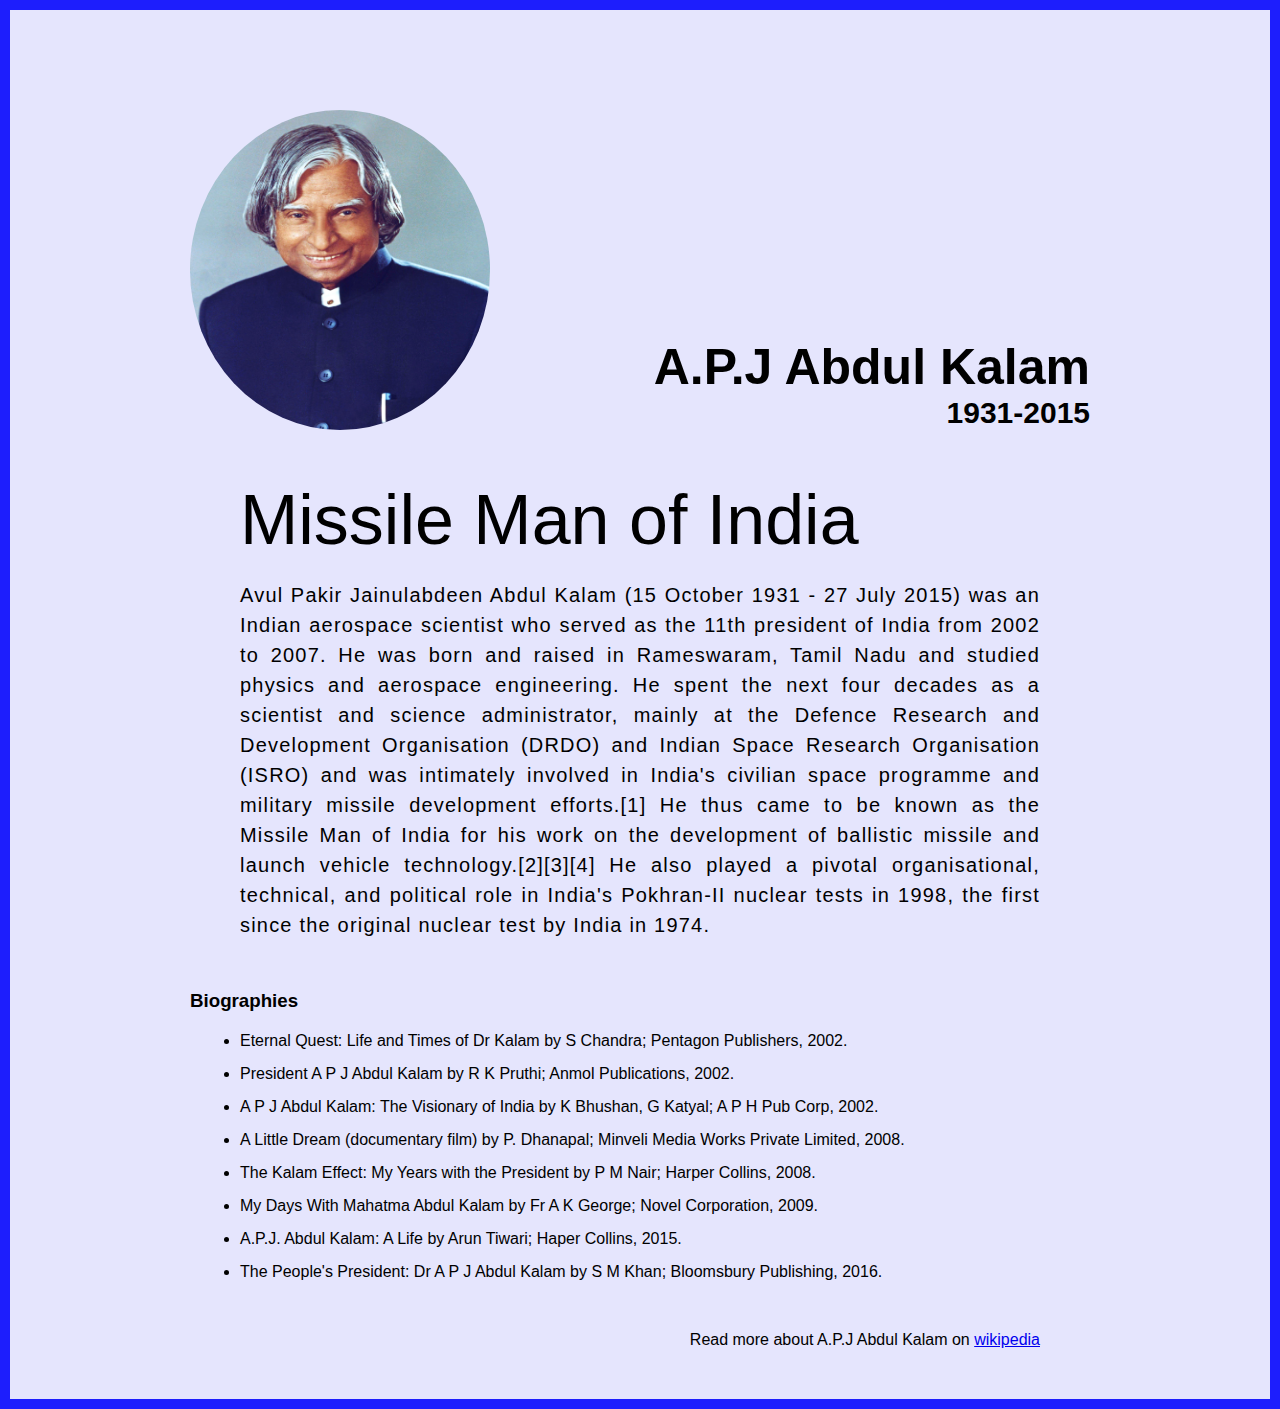
<file: index.html>
<!DOCTYPE html>
<html lang="en">
<head>
  <meta charset="UTF-8">
  <meta http-equiv="X-UA-Compatible" content="IE=edge">
  <meta name="viewport" content="width=device-width, initial-scale=1.0">
  <title>A.P.J ABDUL KALAM</title>
  <link rel="stylesheet" href="./style.css">
</head>
<body>
  <div class="container">
    <div class="content">
      <section class="top_section">
        <div class="image_container">
          <img src="./Assets/A._P._J._Abdul_Kalam.jpg" alt="tribute">
        </div>
        <div>
          <h1>A.P.J Abdul Kalam</h1>
          <H3>1931-2015</H3>
        </div>
      </section>
      <section class="about_section">
        <h2>Missile Man of India</h2>
        <p>Avul Pakir Jainulabdeen Abdul Kalam</b> (15 October 1931 - 27 July
          2015) was an Indian aerospace scientist who served as the 11th
          president of India from 2002 to 2007. He was born and raised in
          Rameswaram, Tamil Nadu and studied physics and aerospace
          engineering. He spent the next four decades as a scientist and
          science administrator, mainly at the Defence Research and
          Development Organisation (DRDO) and Indian Space Research
          Organisation (ISRO) and was intimately involved in India's civilian
          space programme and military missile development efforts.[1] He thus
          came to be known as the Missile Man of India for his work on the
          development of ballistic missile and launch vehicle
          technology.[2][3][4] He also played a pivotal organisational,
          technical, and political role in India's Pokhran-II nuclear tests in
          1998, the first since the original nuclear test by India in 1974.</p>
      </section>
      <section class="biography_section">
        <h3>Biographies</h3>
        <ul>
          <li>Eternal Quest: Life and Times of Dr Kalam by S Chandra; Pentagon
            Publishers, 2002.</li>

          <li>President A P J Abdul Kalam by R K Pruthi; Anmol Publications,
            2002.</li>

          <li> A P J Abdul Kalam: The Visionary of India by K Bhushan, G Katyal;
              A P H Pub Corp, 2002.</li>

          <li> A Little Dream (documentary film) by P. Dhanapal; Minveli Media
            Works Private Limited, 2008.</li>

          <li>The Kalam Effect: My Years with the President by P M Nair; Harper
            Collins, 2008.</li>

          <li>My Days With Mahatma Abdul Kalam by Fr A K George; Novel
            Corporation, 2009.</li>

          <li>A.P.J. Abdul Kalam: A Life by Arun Tiwari; Haper Collins, 2015.</li>

          <li>The People's President: Dr A P J Abdul Kalam by S M Khan;
            Bloomsbury Publishing, 2016.</li>
        </ul>
      </section>
      <footer>
        <p>
          Read more about A.P.J Abdul Kalam on <a href="https://en.wikipedia.org/wiki/A._P._J._Abdul_Kalam"> wikipedia </a>
        </p>
      </footer>

    </div>
 </div>
  
</body>
</html>
</file>
<file: style.css>
*{
  margin: 0px;
  padding: 0px;
  box-sizing: border-box;
  font-family: 'Caveat', cursive;
font-family: 'Ubuntu', sans-serif;
}
.container{
  background-color: #e5e5fd;
 min-height: 100vh;
  border: 10px solid #1d1efd;
}
.image_container,
 img{
  height: 320px;
 width: 300px;
 }

.content{
 max-width: 900px;
 margin: 0 auto;
}
.top_section{
  margin-top: 100px;
  display: flex;
  justify-content: space-between;
  align-items: flex-end;
 
}
.image_container{
  border-radius: 50%;
  overflow: hidden;
}
.top_section h1{
  font-size: 50px;
  font-weight: bold;
  color: black;
}
.top_section H3{
  font-size: 30px;
  text-align: end;
}
.about_section{
  margin: 50px;
}
.about_section h2{
  font-size: 70px;
 font-weight: 400;
 margin-bottom: 20px ;
}
.about_section p{
  font-size: 20px;
  line-height: 30px;
  letter-spacing:1.2px;
  text-align:justify;
}
.biography_section{
  margin: 50px 0;
}
.biography_section h3{
  margin-bottom:20px ;
}
.biography_section ul{
  margin-left: 50px;
}
.biography_section li{
  margin-bottom: 15px;
}


footer p{
  text-align: end;
}
footer{
  margin: 50px ;
}
</file>
